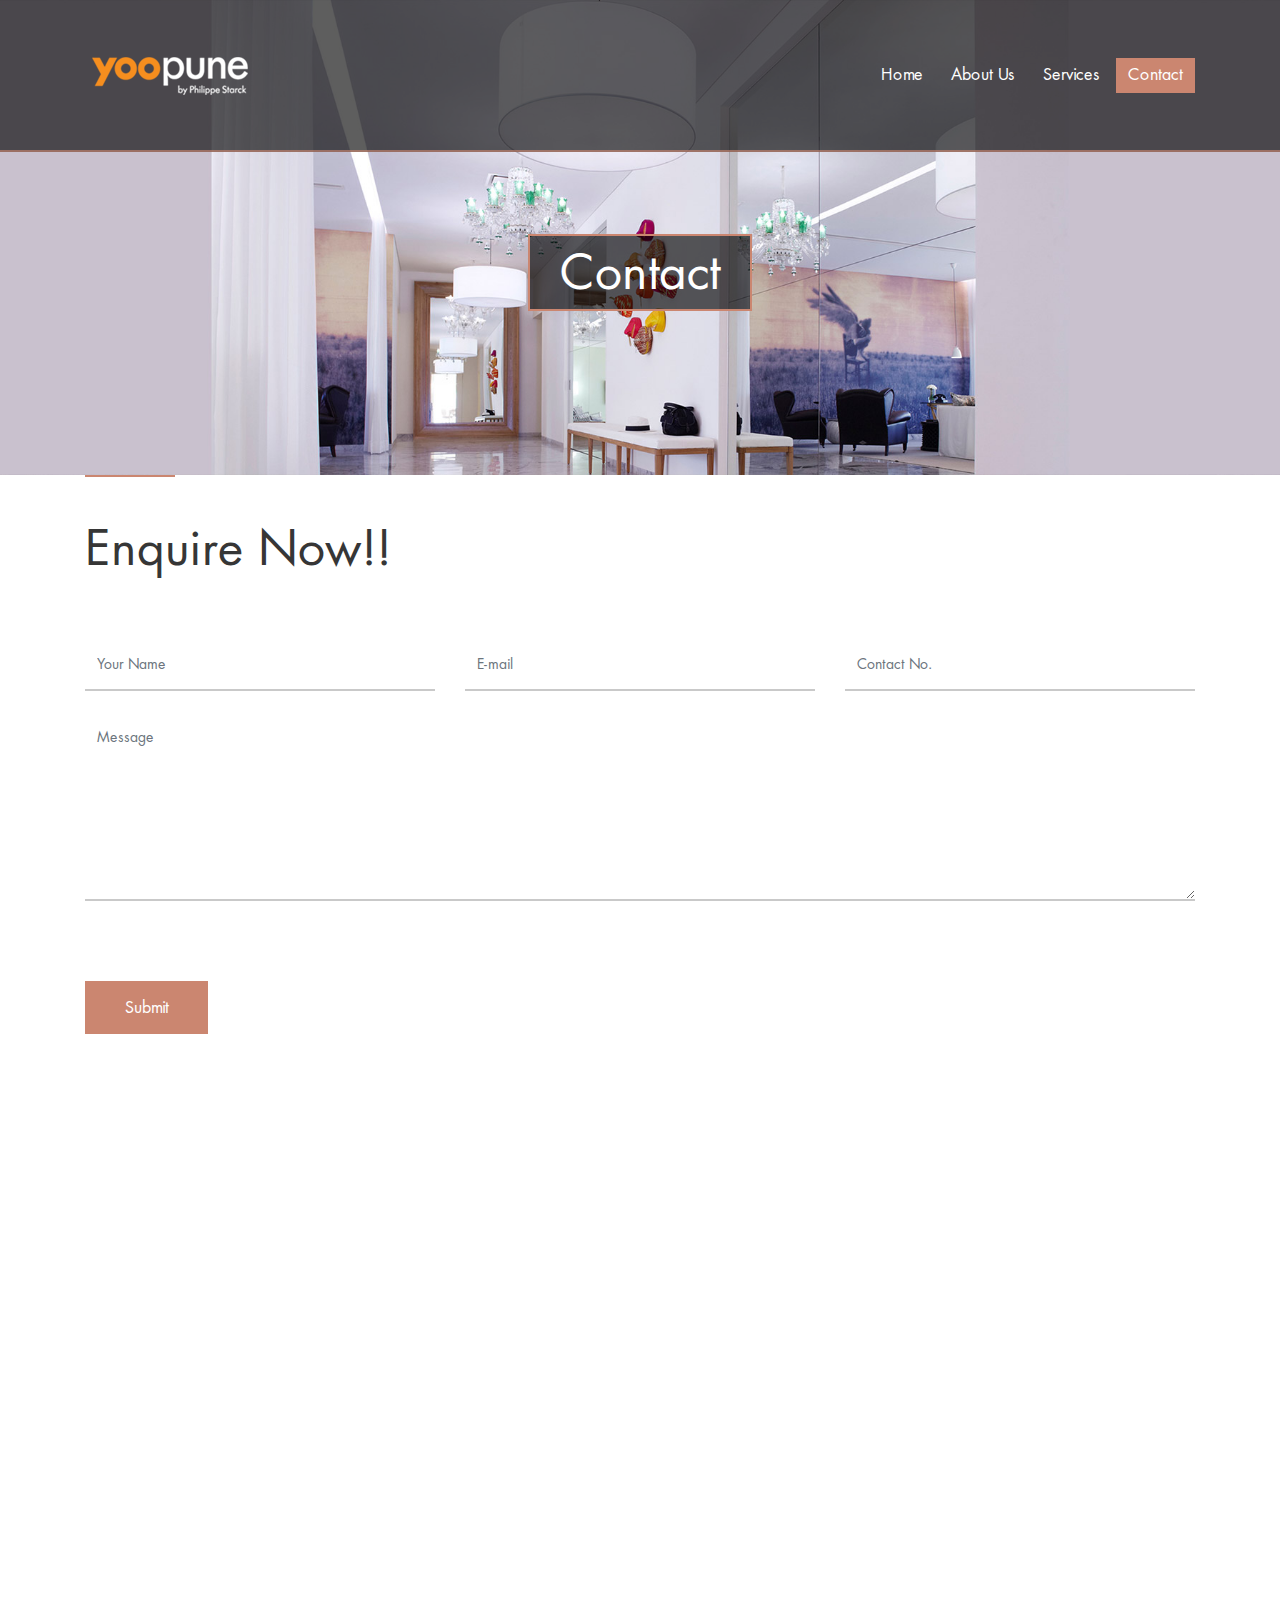
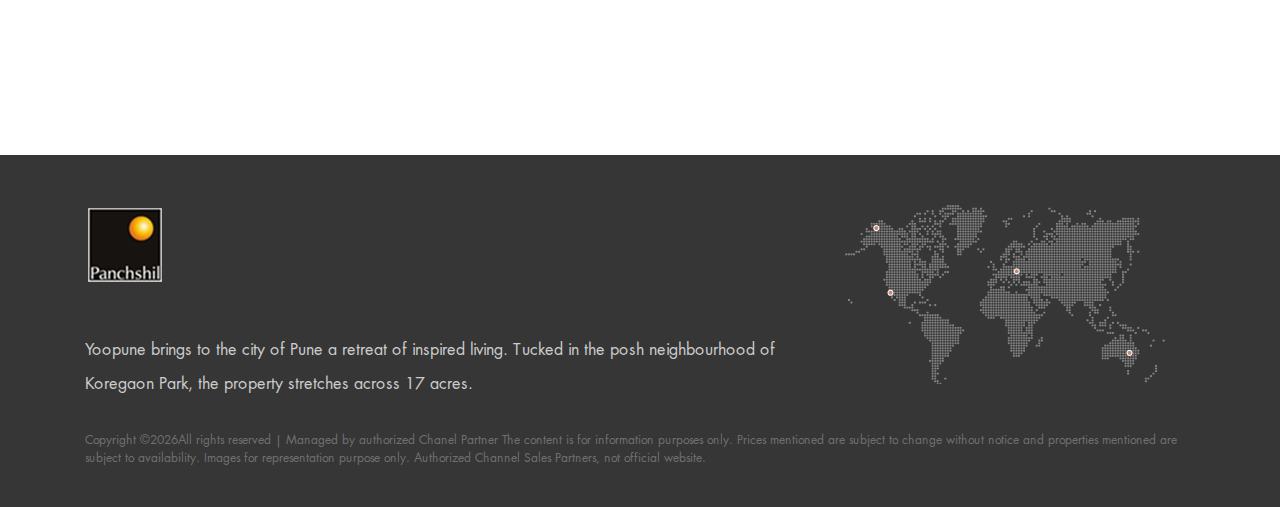
<file: contact.html>
<!DOCTYPE html>
<html lang="en">

<head>
    <meta charset="UTF-8">
    <meta name="description" content="">
    <meta http-equiv="X-UA-Compatible" content="IE=edge">
    <meta name="viewport" content="width=device-width, initial-scale=1, shrink-to-fit=no">
    <!-- The above 4 meta tags *must* come first in the head; any other head content must come *after* these tags -->

    <!-- Title -->
    <title>Panchshil YooPune - Contact</title>

    <!-- Favicon -->
    <link rel="icon" href="img/core-img/favicon.ico">

    <!-- Core Stylesheet -->
    <link rel="stylesheet" href="style.css">

</head>

<body>
    <!-- Preloader -->
    <div class="preloader d-flex align-items-center justify-content-center">
        <div class="cssload-container">
            <div class="cssload-loading"><i></i><i></i><i></i><i></i></div>
        </div>
    </div>

    <!-- ##### Header Area Start ##### -->
    <header class="header-area">
        <!-- Navbar Area -->
        <div class="palatin-main-menu">
            <div class="classy-nav-container breakpoint-off">
                <div class="container">
                    <!-- Menu -->
                    <nav class="classy-navbar justify-content-between" id="palatinNav">

                        <!-- Nav brand -->
                        <a href="index.html" class="nav-brand"><img src="img/core-img/logo1.png" alt=""></a>

                        <!-- Navbar Toggler -->
                        <div class="classy-navbar-toggler">
                            <span class="navbarToggler"><span></span><span></span><span></span></span>
                        </div>

                        <!-- Menu -->
                        <div class="classy-menu">

                            <!-- close btn -->
                            <div class="classycloseIcon">
                                <div class="cross-wrap"><span class="top"></span><span class="bottom"></span></div>
                            </div>

                            <!-- Nav Start -->
                            <div class="classynav">
                                <ul>
                                    <li><a href="index.html">Home</a></li>
                                    <li><a href="about-us.html">About Us</a></li>
                                    <li><a href="services.html">Services</a></li>
                                    <li class="active"><a href="contact.html">Contact</a></li>
                                </ul>

                                <!-- Button -->
                                
                            </div>
                            <!-- Nav End -->
                        </div>
                    </nav>
                </div>
            </div>
        </div>
    </header>
    <!-- ##### Header Area End ##### -->

    <!-- ##### Breadcumb Area Start ##### -->
    <section class="breadcumb-area bg-img d-flex align-items-center justify-content-center" style="background-image: url(img/bg-img/a2.jpg);">
        <div class="bradcumbContent">
            <h2>Contact</h2>
        </div>
    </section>
    <!-- ##### Breadcumb Area End ##### -->
                
    <!-- ##### Contact Form Area Start ##### -->
    <section class="contact-form-area mb-100">
        <div class="container">
            <div class="row">
                <div class="col-12">
                    <div class="section-heading">
                        <div class="line-"></div>
                        <h2>Enquire Now!!</h2>
                    </div>
                </div>
            </div>

            <div class="row">
                <div class="col-12">
                    <!-- Contact Form -->
                    <form action="#" method="post">
                        <div class="row">
                            <div class="col-lg-4">
                                <input type="text" class="form-control" name="text" placeholder="Your Name">
                            </div>
                            <div class="col-lg-4">
                                <input type="email" class="form-control" name="email" placeholder="E-mail">
                            </div>
                            <div class="col-lg-4">
                                <input type="text" class="form-control" name="contact No." placeholder="Contact No.">
                            </div>
                            <div class="col-12">
                                <textarea name="message" class="form-control" id="message" cols="30" rows="10" placeholder="Message"></textarea>
                            </div>
                            <div class="col-12">
                                <button type="submit" class="btn palatin-btn mt-50">Submit</button>
                            </div>
                        </div>
                    </form>
                </div>
            </div>
        </div>
    </section>
    <!-- ##### Contact Form Area End ##### -->

    <!-- ##### Google Maps ##### -->
    <div class="map-area mb-100">
        <div class="container">
            <div class="row">
                <div class="col-12">
                    <iframe src="https://www.google.com/maps/embed?pb=!1m14!1m12!1m3!1d3783.1815504541523!2d73.92516411417422!3d18.52069618740891!2m3!1f0!2f0!3f0!3m2!1i1024!2i768!4f13.1!5e0!3m2!1sen!2sin!4v1541479417953" allowfullscreen></iframe>
        </div>
            </div>
        </div>
    </div>

    <!-- ##### Footer Area Start ##### -->
    <footer class="footer-area">
        <div class="container">
            <div class="row">

                <!-- Footer Widget Area -->
                <div class="col-12 col-lg-8">
                    <div class="footer-widget-area mt-50">
                        <a href="#" class="d-block mb-5"><img src="img/core-img/logo.png" alt=""></a>
                        <p>Yoopune brings to the city of Pune a retreat of inspired living. Tucked in the posh neighbourhood of Koregaon Park, the property stretches across 17 acres.</p>
                    </div>
                </div>

                <!-- Footer Widget Area -->
                <div class="col-12 col-md-6 col-lg-4">
                    <div class="footer-widget-area mt-50">
                        <img src="img/bg-img/footer-map.png" alt="">
                    </div>
                </div>

                <!-- Copywrite Text -->
                <div class="col-12">
                    <div class="copywrite-text mt-30">
                        <p><a href="#"><!-- Link back to Colorlib can't be removed. Template is licensed under CC BY 3.0. -->
Copyright &copy;<script>document.write(new Date().getFullYear());</script>All rights reserved | Managed by authorized Chanel Partner
<span>The content is for information purposes only. Prices mentioned are subject to change without notice and properties mentioned are subject to availability. Images for representation purpose only. Authorized Channel Sales Partners, not official website.</span> </p>
                    </div>
                </div>
            </div>
        </div>
    </footer>
    <!-- ##### Footer Area End ##### -->

    <!-- ##### All Javascript Script ##### -->
    <!-- jQuery-2.2.4 js -->
    <script src="js/jquery/jquery-2.2.4.min.js"></script>
    <!-- Popper js -->
    <script src="js/bootstrap/popper.min.js"></script>
    <!-- Bootstrap js -->
    <script src="js/bootstrap/bootstrap.min.js"></script>
    <!-- All Plugins js -->
    <script src="js/plugins/plugins.js"></script>
    <!-- Active js -->
    <script src="js/active.js"></script>
</body>

</html>
</file>
<file: style.css>
/* [Master Stylesheet - v1.0] */
/* =========== Index of CSS ===========
:: 1.0 Import Fonts
:: 2.0 Import All CSS
:: 3.0 Base CSS
    :: 3.1.0 Spacing
    :: 3.2.0 Height
    :: 3.3.0 Section Padding
    :: 3.4.0 Section Heading
    :: 3.5.0 Preloader CSS
    :: 3.6.0 Miscellaneous
    :: 3.7.0 ScrollUp
    :: 3.8.0 Palatin Button
:: 4.0 Header Area CSS
:: 5.0 Hero Area CSS
:: 6.0 Book Now Area CSS
:: 7.0 About Us Area CSS
:: 8.0 Pool Area CSS
:: 9.0 Rooms Area CSS
:: 10.0 Services Area CSS
:: 11.0 Our Hotel Area CSS
:: 12.0 Testimonial Area CSS
:: 13.0 Footer Area CSS
:: 14.0 Breadcumb Area CSS
:: 15.0 Blog Area CSS
:: 16.0 Contact Area CSS
:: 17.0 Skills Area CSS
:: 18.0 Elements Area CSS
    :: 18.1.0 Single Cool Facts CSS
    :: 18.2.0 Accordians Area CSS
    :: 18.3.0 Tabs Area CSS
*/
/* :: 1.0 Import Fonts */
@import url(css/bootstrap.min.css);
@import url(css/classy-nav.css);
@import url(css/owl.carousel.min.css);
@import url(css/animate.css);
@import url(css/magnific-popup.css);
@import url(css/font-awesome.min.css);
@import url(css/nice-select.css);
@import url(css/travel-icon.css);
@font-face {
  font-family: 'FuturaLT-Book';
  src: url("fonts/FuturaLT-Book.eot?#iefix") format("embedded-opentype"), url("fonts/FuturaLT-Book.woff") format("woff"), url("fonts/FuturaLT-Book.ttf") format("truetype"), url("fonts/FuturaLT-Book.svg#FuturaLT-Book") format("svg");
  font-weight: normal;
  font-style: normal; }
/* :: 2.0 Import All CSS */
/* :: 3.0 Base CSS */
* {
  margin: 0;
  padding: 0; }

body {
  font-family: "FuturaLT-Book";
  font-size: 14px; }

h1,
h2,
h3,
h4,
h5,
h6 {
  color: #363636;
  line-height: 1.3;
  font-weight: 400; }

p {
  color: #7d7d7d;
  font-size: 14px;
  line-height: 2.1;
  font-weight: 400; }

a,
a:hover,
a:focus {
  -webkit-transition-duration: 500ms;
  transition-duration: 500ms;
  text-decoration: none;
  outline: 0 solid transparent;
  color: #141414;
  font-weight: 400;
  font-size: 14px; }

ul,
ol {
  margin: 0; }
  ul li,
  ol li {
    list-style: none; }

img {
  height: auto;
  max-width: 100%; }

/* :: 3.1.0 Spacing */
.mt-15 {
  margin-top: 15px !important; }

.mt-30 {
  margin-top: 30px !important; }

.mt-50 {
  margin-top: 50px !important; }

.mt-70 {
  margin-top: 70px !important; }

.mt-100 {
  margin-top: 100px !important; }

.mb-15 {
  margin-bottom: 15px !important; }

.mb-30 {
  margin-bottom: 30px !important; }

.mb-50 {
  margin-bottom: 50px !important; }

.mb-70 {
  margin-bottom: 70px !important; }

.mb-100 {
  margin-bottom: 100px !important; }

.ml-15 {
  margin-left: 15px !important; }

.ml-30 {
  margin-left: 30px !important; }

.ml-50 {
  margin-left: 50px !important; }

.mr-15 {
  margin-right: 15px !important; }

.mr-30 {
  margin-right: 30px !important; }

.mr-50 {
  margin-right: 50px !important; }

/* :: 3.2.0 Height */
.height-400 {
  height: 400px !important; }

.height-500 {
  height: 500px !important; }

.height-600 {
  height: 600px !important; }

.height-700 {
  height: 700px !important; }

.height-800 {
  height: 800px !important; }

/* :: 3.3.0 Section Padding */
.section-padding-100 {
  padding-top: 100px;
  padding-bottom: 100px; }

.section-padding-100-0 {
  padding-top: 100px;
  padding-bottom: 0; }

.section-padding-0-100 {
  padding-top: 0;
  padding-bottom: 100px; }

.section-padding-100-70 {
  padding-top: 100px;
  padding-bottom: 70px; }

/* :: 3.4.0 Section Heading */
.section-heading {
  position: relative;
  z-index: 1;
  margin-bottom: 60px; }
  .section-heading .line- {
    width: 90px;
    height: 2px;
    background-color: #cb8670;
    display: block;
    margin-bottom: 40px; }
  .section-heading h2 {
    font-size: 48px;
    color: #363636; }
    @media only screen and (min-width: 992px) and (max-width: 1199px) {
      .section-heading h2 {
        font-size: 40px; } }
    @media only screen and (min-width: 768px) and (max-width: 991px) {
      .section-heading h2 {
        font-size: 36px; } }
    @media only screen and (max-width: 767px) {
      .section-heading h2 {
        font-size: 24px; } }
  .section-heading p {
    margin-bottom: 0; }
  .section-heading.text-center .line- {
    margin: 0 auto 40px; }
  .section-heading.white h2,
  .section-heading.white p {
    color: #ffffff; }

/* :: 3.5.0 Preloader CSS */
.preloader {
  background-color: #ffffff;
  width: 100%;
  height: 100%;
  position: fixed;
  top: 0;
  left: 0;
  right: 0;
  z-index: 9999; }
  .preloader .cssload-container {
    display: block;
    width: 97px; }
  .preloader .cssload-loading i {
    width: 19px;
    height: 19px;
    display: inline-block;
    border-radius: 50%;
    background: #cb8670; }
  .preloader .cssload-loading i:first-child {
    opacity: 0;
    animation: cssload-loading-ani2 0.58s linear infinite;
    -o-animation: cssload-loading-ani2 0.58s linear infinite;
    -ms-animation: cssload-loading-ani2 0.58s linear infinite;
    -webkit-animation: cssload-loading-ani2 0.58s linear infinite;
    -moz-animation: cssload-loading-ani2 0.58s linear infinite;
    transform: translate(-19px);
    -o-transform: translate(-19px);
    -ms-transform: translate(-19px);
    -webkit-transform: translate(-19px);
    -moz-transform: translate(-19px); }
  .preloader .cssload-loading i:nth-child(2),
  .preloader .cssload-loading i:nth-child(3) {
    animation: cssload-loading-ani3 0.58s linear infinite;
    -o-animation: cssload-loading-ani3 0.58s linear infinite;
    -ms-animation: cssload-loading-ani3 0.58s linear infinite;
    -webkit-animation: cssload-loading-ani3 0.58s linear infinite;
    -moz-animation: cssload-loading-ani3 0.58s linear infinite; }
  .preloader .cssload-loading i:last-child {
    animation: cssload-loading-ani1 0.58s linear infinite;
    -o-animation: cssload-loading-ani1 0.58s linear infinite;
    -ms-animation: cssload-loading-ani1 0.58s linear infinite;
    -webkit-animation: cssload-loading-ani1 0.58s linear infinite;
    -moz-animation: cssload-loading-ani1 0.58s linear infinite; }
@keyframes cssload-loading-ani1 {
  100% {
    transform: translate(39px);
    opacity: 0; } }
@-o-keyframes cssload-loading-ani1 {
  100% {
    -o-transform: translate(39px);
    opacity: 0; } }
@-ms-keyframes cssload-loading-ani1 {
  100% {
    -ms-transform: translate(39px);
    opacity: 0; } }
@-webkit-keyframes cssload-loading-ani1 {
  100% {
    -webkit-transform: translate(39px);
    opacity: 0; } }
@-moz-keyframes cssload-loading-ani1 {
  100% {
    -moz-transform: translate(39px);
    opacity: 0; } }
@keyframes cssload-loading-ani2 {
  100% {
    transform: translate(19px);
    opacity: 1; } }
@-o-keyframes cssload-loading-ani2 {
  100% {
    -o-transform: translate(19px);
    opacity: 1; } }
@-ms-keyframes cssload-loading-ani2 {
  100% {
    -ms-transform: translate(19px);
    opacity: 1; } }
@-webkit-keyframes cssload-loading-ani2 {
  100% {
    -webkit-transform: translate(19px);
    opacity: 1; } }
@-moz-keyframes cssload-loading-ani2 {
  100% {
    -moz-transform: translate(19px);
    opacity: 1; } }
@keyframes cssload-loading-ani3 {
  100% {
    transform: translate(19px); } }
@-o-keyframes cssload-loading-ani3 {
  100% {
    -o-transform: translate(19px); } }
@-ms-keyframes cssload-loading-ani3 {
  100% {
    -ms-transform: translate(19px); } }
@-webkit-keyframes cssload-loading-ani3 {
  100% {
    -webkit-transform: translate(19px); } }
@-moz-keyframes cssload-loading-ani3 {
  100% {
    -moz-transform: translate(19px); } }
/* :: 3.6.0 Miscellaneous */
.bg-img {
  background-position: center center;
  background-size: cover;
  background-repeat: no-repeat; }

.bg-white {
  background-color: #ffffff !important; }

.bg-dark {
  background-color: #000000 !important; }

.bg-transparent {
  background-color: transparent !important; }

.font-bold {
  font-weight: 700; }

.font-light {
  font-weight: 300; }

.bg-overlay {
  position: relative;
  z-index: 2;
  background-position: center center;
  background-size: cover; }
  .bg-overlay::after {
    background-color: rgba(0, 0, 0, 0.63);
    position: absolute;
    z-index: -1;
    top: 0;
    left: 0;
    width: 100%;
    height: 100%;
    content: ""; }

.bg-fixed {
  background-attachment: fixed !important; }

/* :: 3.7.0 ScrollUp */
#scrollUp {
  background-color: #cb8670;
  border-radius: 0;
  bottom: 50px;
  box-shadow: 0 2px 6px 0 rgba(0, 0, 0, 0.3);
  color: #ffffff;
  font-size: 24px;
  height: 40px;
  line-height: 40px;
  right: 50px;
  text-align: center;
  width: 40px;
  -webkit-transition-duration: 500ms;
  transition-duration: 500ms; }
  #scrollUp:hover, #scrollUp:focus {
    background-color: #363636; }

/* :: 3.8.0 Palatin Button */
.palatin-btn {
  background-color: #cb8670;
  -webkit-transition-duration: 500ms;
  transition-duration: 500ms;
  position: relative;
  z-index: 1;
  display: inline-block;
  min-width: 123px;
  height: 53px;
  color: #ffffff;
  border: none;
  border-radius: 0;
  padding: 0 30px;
  font-size: 16px;
  line-height: 53px;
  text-transform: capitalize; }
  .palatin-btn:hover, .palatin-btn:focus {
    font-size: 16px;
    background-color: #363636;
    color: #ffffff; }
  .palatin-btn.btn-2 {
    background-color: #363636;
    color: #ffffff; }
    .palatin-btn.btn-2:hover, .palatin-btn.btn-2:focus {
      font-size: 16px;
      background-color: #cb8670;
      color: #ffffff; }
  .palatin-btn.btn-3 {
    background-color: #ffffff;
    color: #cb8670;
    border: 2px solid #cb8670;
    height: 49px;
    line-height: 48px; }
    .palatin-btn.btn-3:hover, .palatin-btn.btn-3:focus {
      font-size: 16px;
      background-color: #cb8670;
      color: #ffffff; }

/* :: 4.0 Header Area CSS */
.header-area {
  position: absolute;
  z-index: 100;
  width: 100%;
  top: 0;
  left: 0;
  z-index: 1000; }
  .header-area .palatin-main-menu {
    position: relative;
    width: 100%;
    background-color: rgba(0, 0, 0, 0.63);
    border-bottom: 2px solid rgba(203, 134, 112, 0.63); }
    .header-area .palatin-main-menu .classy-nav-container {
      background-color: transparent; }
    .header-area .palatin-main-menu .classy-navbar {
      -webkit-transition-duration: 300ms;
      transition-duration: 300ms;
      background-color: transparent;
      height: 150px;
      padding: 0; }
      @media only screen and (max-width: 767px) {
        .header-area .palatin-main-menu .classy-navbar {
          height: 70px; } }
      @media only screen and (min-width: 992px) and (max-width: 1199px) {
        .header-area .palatin-main-menu .classy-navbar .nav-brand {
          max-width: 140px; } }
      @media only screen and (max-width: 767px) {
        .header-area .palatin-main-menu .classy-navbar .nav-brand {
          max-width: 140px; } }
      .header-area .palatin-main-menu .classy-navbar .classynav ul li a {
        text-transform: capitalize;
        color: #ffffff;
        font-size: 16px;
        background-color: transparent; }
        .header-area .palatin-main-menu .classy-navbar .classynav ul li a:hover, .header-area .palatin-main-menu .classy-navbar .classynav ul li a:focus {
          color: #ffffff;
          background-color: #cb8670; }
        @media only screen and (min-width: 992px) and (max-width: 1199px) {
          .header-area .palatin-main-menu .classy-navbar .classynav ul li a {
            font-size: 14px; } }
        @media only screen and (min-width: 768px) and (max-width: 991px) {
          .header-area .palatin-main-menu .classy-navbar .classynav ul li a {
            background-color: #cb8670; } }
        @media only screen and (max-width: 767px) {
          .header-area .palatin-main-menu .classy-navbar .classynav ul li a {
            background-color: #cb8670; } }
      .header-area .palatin-main-menu .classy-navbar .classynav ul li.active a {
        color: #ffffff;
        background-color: #cb8670; }
      .header-area .palatin-main-menu .classy-navbar .classynav ul li.megamenu-item > a::after,
      .header-area .palatin-main-menu .classy-navbar .classynav ul li.has-down > a::after {
        color: #ffffff; }
      .header-area .palatin-main-menu .classy-navbar .classynav ul li ul li a {
        color: #363636; }
        @media only screen and (min-width: 992px) and (max-width: 1199px) {
          .header-area .palatin-main-menu .classy-navbar .classynav ul li ul li a {
            padding: 0 20px; } }
        @media only screen and (min-width: 768px) and (max-width: 991px) {
          .header-area .palatin-main-menu .classy-navbar .classynav ul li ul li a {
            color: #ffffff; } }
        @media only screen and (max-width: 767px) {
          .header-area .palatin-main-menu .classy-navbar .classynav ul li ul li a {
            color: #ffffff; } }
      .header-area .palatin-main-menu .classy-navbar .menu-btn {
        margin-left: 100px; }
        @media only screen and (min-width: 992px) and (max-width: 1199px) {
          .header-area .palatin-main-menu .classy-navbar .menu-btn {
            margin-left: 30px; } }
        @media only screen and (min-width: 768px) and (max-width: 991px) {
          .header-area .palatin-main-menu .classy-navbar .menu-btn {
            margin-left: 30px;
            border: 2px solid #ffffff;
            margin-top: 30px;
            display: inline-block; } }
        @media only screen and (max-width: 767px) {
          .header-area .palatin-main-menu .classy-navbar .menu-btn {
            margin-left: 30px;
            border: 2px solid #ffffff;
            margin-top: 30px;
            display: inline-block; } }
        .header-area .palatin-main-menu .classy-navbar .menu-btn a {
          color: #ffffff;
          font-size: 16px; }
  .header-area .is-sticky .palatin-main-menu {
    position: fixed;
    width: 100%;
    top: 0;
    left: 0;
    z-index: 9999;
    background-color: #000;
    box-shadow: 0 5px 50px 15px rgba(0, 0, 0, 0.2); }
    .header-area .is-sticky .palatin-main-menu .classy-navbar {
      height: 90px; }
      @media only screen and (max-width: 767px) {
        .header-area .is-sticky .palatin-main-menu .classy-navbar {
          height: 70px; } }

@media only screen and (min-width: 768px) and (max-width: 991px) {
  .breakpoint-on .classy-navbar .classy-menu {
    background-color: #cb8670; } }
@media only screen and (max-width: 767px) {
  .breakpoint-on .classy-navbar .classy-menu {
    background-color: #cb8670; } }

@media only screen and (min-width: 768px) and (max-width: 991px) {
  .classynav ul li .megamenu .single-mega.cn-col-4 {
    padding: 0; } }
@media only screen and (max-width: 767px) {
  .classynav ul li .megamenu .single-mega.cn-col-4 {
    padding: 0; } }

.classycloseIcon .cross-wrap span {
  background: #ffffff; }

/* :: 5.0 Hero Area CSS */
.hero-slides {
  position: relative;
  z-index: 1; }
  .hero-slides .owl-dots {
    display: -webkit-box;
    display: -ms-flexbox;
    display: flex;
    position: absolute;
    bottom: 30px;
    left: 4%; }
    @media only screen and (min-width: 992px) and (max-width: 1199px) {
      .hero-slides .owl-dots {
        left: 1%; } }
    @media only screen and (min-width: 768px) and (max-width: 991px) {
      .hero-slides .owl-dots {
        left: 5px;
        -webkit-box-orient: horizontal;
        -webkit-box-direction: reverse;
        -ms-flex-direction: column;
        flex-direction: column; } }
    @media only screen and (max-width: 767px) {
      .hero-slides .owl-dots {
        bottom: 100px; } }
    .hero-slides .owl-dots .owl-dot {
      -webkit-transition-duration: 300ms;
      transition-duration: 300ms;
      border: 2px solid transparent;
      background-color: transparent;
      display: block;
      padding: 3px 5px;
      color: #ffffff;
      font-size: 14px; }
      .hero-slides .owl-dots .owl-dot.active, .hero-slides .owl-dots .owl-dot:hover, .hero-slides .owl-dots .owl-dot:focus {
        color: #ffffff;
        background-color: #1b3f4c;
        border: 2px solid #cb8670;
        box-shadow: none; }

.single-hero-slide {
  width: 100%;
  height: 950px;
  position: relative;
  z-index: 1;
  overflow: hidden; }
  @media only screen and (min-width: 992px) and (max-width: 1199px) {
    .single-hero-slide {
      height: 800px; } }
  @media only screen and (min-width: 768px) and (max-width: 991px) {
    .single-hero-slide {
      height: 750px; } }
  @media only screen and (max-width: 767px) {
    .single-hero-slide {
      height: 750px; } }
  .single-hero-slide .slide-img {
    position: absolute;
    width: 100%;
    height: 100%;
    z-index: -10;
    left: 0;
    right: 0;
    top: 0;
    bottom: 0; }
  .single-hero-slide .hero-slides-content {
    display: inline-block;
    padding: 60px 50px;
    background-color: rgba(0, 0, 0, 0.63);
    border: 2px solid #cb8670;
    text-align: center; }
    @media only screen and (min-width: 992px) and (max-width: 1199px) {
      .single-hero-slide .hero-slides-content {
        padding: 40px 20px; } }
    @media only screen and (min-width: 768px) and (max-width: 991px) {
      .single-hero-slide .hero-slides-content {
        padding: 30px 20px; } }
    @media only screen and (max-width: 767px) {
      .single-hero-slide .hero-slides-content {
        padding: 20px; } }
    .single-hero-slide .hero-slides-content .line {
      width: 90px;
      height: 2px;
      background-color: #cb8670;
      margin: 0 auto 30px; }
    .single-hero-slide .hero-slides-content h2 {
      position: relative;
      z-index: 1;
      font-size: 72px;
      color: #ffffff;
      margin-bottom: 0;
      display: inline-block; }
      @media only screen and (min-width: 992px) and (max-width: 1199px) {
        .single-hero-slide .hero-slides-content h2 {
          font-size: 48px; } }
      @media only screen and (min-width: 768px) and (max-width: 991px) {
        .single-hero-slide .hero-slides-content h2 {
          font-size: 36px; } }
      @media only screen and (max-width: 767px) {
        .single-hero-slide .hero-slides-content h2 {
          font-size: 30px; } }
    .single-hero-slide .hero-slides-content p {
      font-size: 14px;
      color: #ffffff; }

.hero-slides .owl-item.active .single-hero-slide .slide-img {
  -webkit-animation: slide 20s linear infinite;
  animation: slide 20s linear infinite; }

@-webkit-keyframes slide {
  0% {
    -webkit-transform: scale(1);
    transform: scale(1); }
  50% {
    -webkit-transform: scale(1.2);
    transform: scale(1.2); }
  100% {
    -webkit-transform: scale(1);
    transform: scale(1); } }
@keyframes slide {
  0% {
    -webkit-transform: scale(1);
    transform: scale(1); }
  50% {
    -webkit-transform: scale(1.2);
    transform: scale(1.2); }
  100% {
    -webkit-transform: scale(1);
    transform: scale(1); } }
/* :: 6.0 Book Now Area CSS */
.book-now-area {
  position: relative;
  z-index: 100;
  margin-bottom: 15px; }

.book-now-form {
  position: relative;
  z-index: 1;
  top: -87px; }
  .book-now-form form {
    display: -webkit-box;
    display: -ms-flexbox;
    display: flex;
    -webkit-box-align: center;
    -ms-flex-align: center;
    -ms-grid-row-align: center;
    align-items: center;
    -ms-flex-wrap: wrap;
    flex-wrap: wrap;
    width: 100%; }
    .book-now-form form .form-group,
    .book-now-form form button {
      display: -webkit-box;
      display: -ms-flexbox;
      display: flex;
      -webkit-box-align: center;
      -ms-flex-align: center;
      -ms-grid-row-align: center;
      align-items: center;
      -webkit-box-pack: center;
      -ms-flex-pack: center;
      justify-content: center;
      -webkit-box-orient: horizontal;
      -webkit-box-direction: reverse;
      -ms-flex-direction: column;
      flex-direction: column;
      -webkit-box-flex: 0;
      -ms-flex: 0 0 20%;
      flex: 0 0 20%;
      max-width: 20%;
      width: 20%;
      height: 174px;
      background-color: #363636;
      border-left: 2px solid #cb8670;
      border-top: 2px solid #cb8670;
      border-bottom: 2px solid #cb8670;
      margin-bottom: 0;
      padding: 0 30px; }
      @media only screen and (min-width: 768px) and (max-width: 991px) {
        .book-now-form form .form-group,
        .book-now-form form button {
          padding: 0 20px; } }
      @media only screen and (max-width: 767px) {
        .book-now-form form .form-group,
        .book-now-form form button {
          -webkit-box-flex: 0;
          -ms-flex: 0 0 100%;
          flex: 0 0 100%;
          max-width: 100%;
          width: 100%;
          height: 100px;
          border-bottom: 0 solid transparent;
          border-right: 2px solid #cb8670; } }
    .book-now-form form .form-group label {
      color: #cb8670;
      display: block;
      font-size: 14px;
      width: 100%; }
    .book-now-form form button {
      border-right: 2px solid #cb8670;
      font-size: 16px;
      background-color: #cb8670;
      text-transform: uppercase;
      color: #ffffff;
      cursor: pointer;
      -webkit-transition-duration: 300ms;
      transition-duration: 300ms;
      padding: 0; }
      .book-now-form form button:hover, .book-now-form form button:focus {
        outline: none;
        background-color: #363636; }
    .book-now-form form .form-control:focus {
      box-shadow: none; }
  .book-now-form .nice-select {
    background-color: transparent;
    border-radius: 0;
    border: none;
    font-size: 14px;
    height: auto;
    line-height: 1;
    padding-left: 0;
    padding-right: 30px;
    padding-top: 0;
    padding-bottom: 0;
    width: 100%;
    color: #ffffff; }
    .book-now-form .nice-select::after {
      border-bottom: 1px solid #ffffff;
      border-right: 1px solid #ffffff;
      height: 10px;
      margin-top: -4px;
      width: 10px; }
    .book-now-form .nice-select .list {
      background-color: #ffffff;
      border-radius: 0;
      margin-top: 2px;
      box-shadow: 0 2px 15px 0 rgba(0, 0, 0, 0.15);
      width: 100%; }
    .book-now-form .nice-select .current {
      font-size: 24px;
      line-height: 1; }
      @media only screen and (min-width: 992px) and (max-width: 1199px) {
        .book-now-form .nice-select .current {
          font-size: 18px; } }
      @media only screen and (min-width: 768px) and (max-width: 991px) {
        .book-now-form .nice-select .current {
          font-size: 14px; } }
      @media only screen and (max-width: 767px) {
        .book-now-form .nice-select .current {
          font-size: 18px; } }
    .book-now-form .nice-select .option {
      font-size: 20px;
      color: #363636;
      width: 100%; }
      @media only screen and (min-width: 992px) and (max-width: 1199px) {
        .book-now-form .nice-select .option {
          font-size: 16px; } }
      @media only screen and (min-width: 768px) and (max-width: 991px) {
        .book-now-form .nice-select .option {
          font-size: 13px; } }
      @media only screen and (max-width: 767px) {
        .book-now-form .nice-select .option {
          font-size: 16px; } }

/* :: 7.0 About Us Area CSS */
.about-thumbnail {
  position: relative;
  z-index: 1; }
  .about-thumbnail.homepage .first-img {
    position: relative;
    width: 50%;
    margin-left: auto;
    box-shadow: 0 8px 30px 0 rgba(0, 0, 0, 0.15); }
  .about-thumbnail.homepage .second-img {
    position: relative;
    z-index: 1;
    width: 55%;
    margin-top: -50%;
    box-shadow: 0 8px 30px 0 rgba(0, 0, 0, 0.15); }
  .about-thumbnail.homepage .third-img {
    position: relative;
    z-index: 1;
    margin: 0 auto;
    width: 45%;
    margin-top: -30%;
    box-shadow: 0 8px 30px 0 rgba(0, 0, 0, 0.15); }

.about-key-text {
  position: relative;
  z-index: 1;
  margin-top: 35px; }
  .about-key-text h6 {
    display: -webkit-box;
    display: -ms-flexbox;
    display: flex;
    -webkit-box-align: center;
    -ms-flex-align: center;
    -ms-grid-row-align: center;
    align-items: center;
    -webkit-box-pack: center;
    -ms-flex-pack: center;
    justify-content: center;
    margin-bottom: 20px;
    font-size: 16px; }
    .about-key-text h6 span {
      -webkit-box-flex: 0;
      -ms-flex: 0 0 30px;
      flex: 0 0 30px;
      max-width: 30px;
      width: 30px;
      margin-right: 15px;
      height: 30px;
      text-align: center;
      font-size: 12px;
      background-color: #cb8670;
      border-radius: 50%;
      line-height: 30px;
      color: #ffffff; }

/* :: 8.0 Pool Area CSS */
.pool-content {
  position: relative;
  z-index: 1;
  width: 100%;
  padding: 70px 50px;
  border: 2px solid #cb8670;
  background-color: rgba(0, 0, 0, 0.63); }
  @media only screen and (max-width: 767px) {
    .pool-content {
      padding: 50px 20px; } }
  .pool-content .pool-feature {
    position: relative;
    z-index: 1;
    text-align: center; }
    @media only screen and (max-width: 767px) {
      .pool-content .pool-feature {
        margin-top: 30px; } }
    .pool-content .pool-feature i {
      font-size: 70px;
      color: #cb8670;
      margin-bottom: 15px;
      display: block; }
    .pool-content .pool-feature p {
      color: #ffffff;
      font-size: 14px;
      margin-bottom: 0; }

/* :: 9.0 Rooms Area CSS */
.single-rooms-area {
  position: relative;
  z-index: 10;
  width: 100%;
  height: 515px;
  margin-bottom: 100px;
  -webkit-transition-duration: 500ms;
  transition-duration: 500ms; }
  .single-rooms-area .bg-thumbnail {
    position: absolute;
    width: 100%;
    height: 100%;
    top: 0;
    left: 0;
    right: 0;
    bottom: 0;
    z-index: 10; }
  .single-rooms-area .price-from {
    position: absolute;
    z-index: 20;
    top: -19px;
    left: 50%;
    -webkit-transform: translateX(-50%);
    transform: translateX(-50%);
    padding: 10px 15px;
    background-color: #181818;
    border: 2px solid #cb8670;
    display: inline-block;
    margin-bottom: 0;
    line-height: 1;
    color: #ffffff;
    font-size: 14px; }
  .single-rooms-area .rooms-text {
    position: absolute;
    z-index: 30;
    background-color: rgba(0, 0, 0, 0.63);
    padding: 30px 30px 40px;
    left: 20px;
    right: 20px;
    bottom: 20px;
    width: calc(100% - 40px);
    border: 2px solid #cb8670;
    text-align: center;
    -webkit-transition-duration: 500ms;
    transition-duration: 500ms; }
    .single-rooms-area .rooms-text .line {
      width: 90px;
      height: 2px;
      background-color: #cb8670;
      display: block;
      margin: 0 auto 20px; }
    .single-rooms-area .rooms-text h4 {
      color: #ffffff; }
      @media only screen and (max-width: 767px) {
        .single-rooms-area .rooms-text h4 {
          font-size: 20px; } }
    .single-rooms-area .rooms-text p {
      color: #ffffff;
      margin-bottom: 0; }
  .single-rooms-area .book-room-btn {
    position: absolute;
    bottom: -15px;
    left: 50%;
    -webkit-transform: translateX(-50%);
    transform: translateX(-50%);
    z-index: 50; }
  .single-rooms-area:hover .rooms-text, .single-rooms-area:focus .rooms-text {
    background-color: #000; }

.pagination-area {
  position: relative;
  z-index: 1;
  text-align: center; }
  .pagination-area .pagination {
    -webkit-box-pack: center;
    -ms-flex-pack: center;
    justify-content: center; }
    .pagination-area .pagination .page-item .page-link {
      border: 2px solid transparent;
      background-color: transparent;
      display: block;
      padding: 5px;
      margin-right: 10px;
      color: #181818;
      font-size: 14px; }
      .pagination-area .pagination .page-item .page-link:hover, .pagination-area .pagination .page-item .page-link:focus {
        color: #ffffff;
        background-color: #616161;
        border: 2px solid #cb8670;
        box-shadow: none; }
    .pagination-area .pagination .page-item:first-child .page-link {
      margin-left: 0;
      border-top-left-radius: 0;
      border-bottom-left-radius: 0; }
    .pagination-area .pagination .page-item:last-child .page-link {
      border-top-right-radius: 0;
      border-bottom-right-radius: 0; }
    .pagination-area .pagination .page-item.active .page-link {
      color: #ffffff;
      background-color: #616161;
      border: 2px solid #cb8670; }

/* :: 10.0 Services Area CSS */
.services-intro {
  position: relative;
  z-index: 1; }
  .services-intro .single-cool-fact {
    width: 100]%; }

.core-features-area {
  position: relative;
  z-index: 10; }
  .core-features-area .single-core-feature {
    position: relative;
    z-index: 1;
    width: 100%;
    height: 514px; }
    .core-features-area .single-core-feature .bg-thumbnail {
      position: absolute;
      width: 100%;
      height: 100%;
      top: 0;
      left: 0;
      z-index: 5; }
    .core-features-area .single-core-feature .feature-content {
      width: 70%;
      text-align: center;
      position: absolute;
      top: 50%;
      left: 50%;
      z-index: 50;
      background-color: rgba(255, 255, 255, 0.85);
      border: 2px solid #cb8670;
      padding: 30px;
      -webkit-transform: translate(-50%, -50%);
      transform: translate(-50%, -50%); }
      @media only screen and (max-width: 767px) {
        .core-features-area .single-core-feature .feature-content {
          width: 85%; } }
      .core-features-area .single-core-feature .feature-content i {
        font-size: 60px;
        color: #cb8670;
        margin-bottom: 30px;
        display: block; }
      .core-features-area .single-core-feature .feature-content h3 {
        font-size: 30px; }
        @media only screen and (min-width: 992px) and (max-width: 1199px) {
          .core-features-area .single-core-feature .feature-content h3 {
            font-size: 24px; } }
        @media only screen and (min-width: 768px) and (max-width: 991px) {
          .core-features-area .single-core-feature .feature-content h3 {
            font-size: 24px; } }
        @media only screen and (max-width: 767px) {
          .core-features-area .single-core-feature .feature-content h3 {
            font-size: 24px; } }
      .core-features-area .single-core-feature .feature-content p {
        margin-bottom: 0; }

.single-service-area {
  position: relative;
  z-index: 1; }
  .single-service-area i {
    display: block;
    margin-bottom: 30px;
    color: #cb8670;
    font-size: 60px; }
  .single-service-area h4 {
    font-size: 30px;
    margin-bottom: 25px;
    -webkit-transition-duration: 500ms;
    transition-duration: 500ms; }
    @media only screen and (max-width: 767px) {
      .single-service-area h4 {
        font-size: 24px; } }
  .single-service-area p {
    margin-bottom: 0; }

.our-milestones {
  position: relative;
  z-index: 1; }
  .our-milestones .single-cool-fact {
    background-color: rgba(0, 0, 0, 0.63); }

/* :: 11.0 Our Hotel Area CSS */
.single-hotel-info {
  position: relative;
  z-index: 1; }
  .single-hotel-info .hotel-info-text {
    position: relative;
    z-index: 1;
    margin-bottom: 45px; }
    .single-hotel-info .hotel-info-text h6 {
      display: -webkit-box;
      display: -ms-flexbox;
      display: flex;
      -webkit-box-align: center;
      -ms-flex-align: center;
      -ms-grid-row-align: center;
      align-items: center;
      margin-bottom: 15px;
      font-size: 16px; }
      .single-hotel-info .hotel-info-text h6 span {
        -webkit-box-flex: 0;
        -ms-flex: 0 0 30px;
        flex: 0 0 30px;
        max-width: 30px;
        width: 30px;
        margin-right: 15px;
        height: 30px;
        text-align: center;
        font-size: 12px;
        background-color: #cb8670;
        border-radius: 50%;
        line-height: 30px;
        color: #ffffff; }

/* :: 12.0 Testimonial Area CSS */
.testimonial-content {
  position: relative;
  z-index: 1;
  border: 2px solid #cb8670;
  background-color: #ffffff;
  padding: 100px;
  width: 100%; }
  @media only screen and (max-width: 767px) {
    .testimonial-content {
      padding: 30px; } }
  .testimonial-content .single-testimonial {
    position: relative;
    z-index: 1;
    text-align: center; }
    .testimonial-content .single-testimonial p {
      font-size: 16px;
      color: #7d7d7d;
      font-style: italic; }
      @media only screen and (max-width: 767px) {
        .testimonial-content .single-testimonial p {
          font-size: 14px; } }
    .testimonial-content .single-testimonial h6 {
      margin-top: 55px;
      margin-bottom: 60px; }
      .testimonial-content .single-testimonial h6 span {
        color: #cb8670; }
      @media only screen and (max-width: 767px) {
        .testimonial-content .single-testimonial h6 {
          margin-top: 25px;
          margin-bottom: 30px; } }
    .testimonial-content .single-testimonial img {
      width: auto !important;
      margin: 0 auto; }

/* :: 13.0 Footer Area CSS */
.footer-area {
  position: relative;
  z-index: 1;
  background-color: #363636;
  padding-bottom: 40px; }
  .footer-area .footer-widget-area p {
    color: #cccccc;
    font-size: 16px;
    margin-bottom: 0; }
  .footer-area .footer-widget-area .widget-title {
    padding-top: 15px;
    color: #ffffff;
    font-weight: 400; }
  .footer-area .footer-widget-area .subscribe-form {
    position: relative;
    z-index: 1; }
    .footer-area .footer-widget-area .subscribe-form input {
      width: 100%;
      height: 46px;
      background-color: transparent;
      border: 2px solid #cb8670;
      padding: 0 15px;
      color: #ffffff; }
    .footer-area .footer-widget-area .subscribe-form button {
      -webkit-transition-duration: 500ms;
      transition-duration: 500ms;
      width: 100%;
      height: 46px;
      border: none;
      font-size: 16px;
      margin-top: 15px;
      color: #ffffff;
      cursor: pointer;
      background-color: #cb8670; }
      .footer-area .footer-widget-area .subscribe-form button:hover, .footer-area .footer-widget-area .subscribe-form button:focus {
        background-color: #363636; }
  .footer-area .copywrite-text {
    position: relative;
    z-index: 1; }
    .footer-area .copywrite-text p {
      margin-bottom: 0;
      line-height: 1.5;
      font-size: 12px;
      color: rgba(204, 204, 204, 0.4); }
      .footer-area .copywrite-text p a {
        font-size: 12px;
        color: rgba(204, 204, 204, 0.4); }
        .footer-area .copywrite-text p a:hover {
          color: #ffffff; }

/* :: 14.0 Breadcumb Area CSS */
.breadcumb-area {
  position: relative;
  z-index: 10;
  width: 100%;
  height: 475px; }
  @media only screen and (max-width: 767px) {
    .breadcumb-area {
      height: 340px; } }
  .breadcumb-area .bradcumbContent {
    margin-top: 70px; }
    @media only screen and (max-width: 767px) {
      .breadcumb-area .bradcumbContent {
        margin-top: 0; } }
    .breadcumb-area .bradcumbContent h2 {
      font-size: 48px;
      color: #ffffff;
      margin-bottom: 0;
      padding: 5px 30px;
      border: 2px solid #cb8670;
      background-color: rgba(0, 0, 0, 0.63); }
      @media only screen and (min-width: 768px) and (max-width: 991px) {
        .breadcumb-area .bradcumbContent h2 {
          font-size: 36px; } }
      @media only screen and (max-width: 767px) {
        .breadcumb-area .bradcumbContent h2 {
          font-size: 30px; } }

/* :: 15.0 Blog Area CSS */
.single-blog-post {
  position: relative;
  z-index: 10; }
  .single-blog-post .blog-post-thumb {
    position: relative;
    z-index: 1; }
  .single-blog-post .post-content {
    position: relative;
    z-index: 1;
    width: 80%;
    border: 2px solid #cb8670;
    padding: 50px 40px 30px;
    left: 10%;
    text-align: center;
    margin-top: -145px;
    background-color: #ffffff; }
    @media only screen and (max-width: 767px) {
      .single-blog-post .post-content {
        width: 90%;
        left: 5%;
        margin-top: -25px;
        padding: 40px 30px 20px; } }
    .single-blog-post .post-content .post-date {
      position: absolute;
      left: 50%;
      top: -26.5px;
      -webkit-transform: translateX(-50%);
      transform: translateX(-50%); }
    .single-blog-post .post-content .post-title {
      font-size: 30px;
      display: block;
      margin-bottom: 10px; }
      .single-blog-post .post-content .post-title:hover, .single-blog-post .post-content .post-title:focus {
        color: #cb8670; }
      @media only screen and (max-width: 767px) {
        .single-blog-post .post-content .post-title {
          font-size: 20px;
          margin-bottom: 15px; } }
    .single-blog-post .post-content .post-meta {
      position: relative;
      z-index: 1;
      margin-bottom: 30px; }
      .single-blog-post .post-content .post-meta a {
        font-size: 12px;
        color: #363636;
        position: relative;
        z-index: 2; }
        .single-blog-post .post-content .post-meta a:first-child {
          margin-right: 30px; }
          .single-blog-post .post-content .post-meta a:first-child::after {
            position: absolute;
            top: -2px;
            right: -18px;
            content: '|';
            z-index: 10; }

/* :: 16.0 Contact Area CSS */
.contact-area {
  position: relative;
  z-index: 1; }
  .contact-area .home-map-area {
    -webkit-box-flex: 0;
    -ms-flex: 0 0 50%;
    flex: 0 0 50%;
    max-width: 50%;
    width: 50%;
    height: 685px; }
    @media only screen and (max-width: 767px) {
      .contact-area .home-map-area {
        -webkit-box-flex: 0;
        -ms-flex: 0 0 100%;
        flex: 0 0 100%;
        max-width: 100%;
        width: 100%;
        height: 450px; } }
    .contact-area .home-map-area iframe {
      width: 100%;
      height: 100%;
      border: none; }
  .contact-area .contact-info {
    -webkit-box-flex: 0;
    -ms-flex: 0 0 50%;
    flex: 0 0 50%;
    max-width: 50%;
    width: 50%;
    padding: 0 8%; }
    @media only screen and (max-width: 767px) {
      .contact-area .contact-info {
        -webkit-box-flex: 0;
        -ms-flex: 0 0 100%;
        flex: 0 0 100%;
        max-width: 100%;
        width: 100%;
        padding: 50px 30px; } }
    .contact-area .contact-info h4,
    .contact-area .contact-info h5 {
      margin-bottom: 15px; }
      @media only screen and (min-width: 768px) and (max-width: 991px) {
        .contact-area .contact-info h4,
        .contact-area .contact-info h5 {
          font-size: 16px; } }
      @media only screen and (max-width: 767px) {
        .contact-area .contact-info h4,
        .contact-area .contact-info h5 {
          font-size: 16px; } }
    .contact-area .contact-info .social-info a {
      display: inline-block;
      margin-right: 15px; }
      .contact-area .contact-info .social-info a:hover, .contact-area .contact-info .social-info a:focus {
        color: #cb8670; }

.single-contact-information {
  position: relative;
  z-index: 1; }
  .single-contact-information .section-text {
    position: relative;
    z-index: 1;
    margin-bottom: 40px; }
    .single-contact-information .section-text h3 {
      font-weight: 400;
      font-size: 30px;
      margin-bottom: 10px; }
    .single-contact-information .section-text p {
      margin-bottom: 0; }
  .single-contact-information .contact-content {
    position: relative;
    z-index: 1;
    margin-bottom: 20px; }
    .single-contact-information .contact-content:last-child {
      margin-bottom: 0; }
    .single-contact-information .contact-content p {
      font-size: 15px;
      color: #7d7d7d;
      margin-bottom: 0; }
    .single-contact-information .contact-content p:first-child {
      font-size: 18px;
      color: #cb8670;
      margin-bottom: 0;
      -webkit-box-flex: 0;
      -ms-flex: 0 0 90px;
      flex: 0 0 90px;
      max-width: 90px;
      width: 90px; }

.map-area {
  position: relative;
  z-index: 2; }
  .map-area iframe {
    width: 100%;
    height: 515px;
    border: none;
    margin-bottom: 0; }
    @media only screen and (max-width: 767px) {
      .map-area iframe {
        height: 300px; } }

.contact-form-area {
  position: relative;
  z-index: 1; }
  .contact-form-area form {
    position: relative;
    z-index: 1; }
    .contact-form-area form input,
    .contact-form-area form textarea {
      -webkit-transition-duration: 500ms;
      transition-duration: 500ms;
      border: none;
      border-bottom: 2px solid #c9c9c9;
      margin-bottom: 30px;
      font-size: 14px;
      font-style: normal;
      color: black;
      border-radius: 0;
      width: 100%;
      height: 52px; }
      .contact-form-area form input:focus,
      .contact-form-area form textarea:focus {
        border-color: #cb8670;
        box-shadow: none; }
    .contact-form-area form textarea {
      height: 180px; }

/* :: 17.0 Skills Area CSS */
.single-skils-area {
  position: relative;
  z-index: 1;
  text-align: center; }
  .single-skils-area .circle {
    position: relative;
    z-index: 10;
    margin-bottom: 15px; }
  .single-skils-area .skills-text {
    position: absolute;
    top: 50%;
    left: 50%;
    text-align: center;
    -webkit-transform: translate(-50%, -50%);
    transform: translate(-50%, -50%); }
    .single-skils-area .skills-text span {
      font-size: 48px;
      color: #232323; }
    .single-skils-area .skills-text p {
      margin-bottom: 0;
      line-height: 1;
      font-size: 14px;
      color: #232323; }

/* :: 18.0 Elements Area CSS */
.elements-title h2 {
  font-size: 48px;
  margin-bottom: 20px; }
  @media only screen and (max-width: 767px) {
    .elements-title h2 {
      font-size: 24px; } }

.single-icon {
  position: relative;
  z-index: 1;
  padding: 50px 30px;
  border: 2px solid #cb8670;
  text-align: center; }
  .single-icon i {
    color: #cb8670;
    font-size: 70px;
    display: block;
    margin-bottom: 30px; }
  .single-icon span {
    font-size: 16px; }

/* :: 18.1.0 Single Cool Facts CSS */
.single-cool-fact {
  position: relative;
  z-index: 1;
  width: 200px;
  padding: 35px 15px;
  border: 2px solid #cb8670;
  text-align: center;
  background-color: #363636;
  margin: 0 auto;
  -webkit-transition-duration: 500ms;
  transition-duration: 500ms; }
  .single-cool-fact .scf-text i {
    -webkit-transition-duration: 500ms;
    transition-duration: 500ms;
    display: block;
    font-size: 70px;
    margin-bottom: 10px;
    color: #cb8670; }
  .single-cool-fact .scf-text h2 {
    font-size: 48px;
    margin-bottom: 5px;
    color: #ffffff; }
    @media only screen and (min-width: 992px) and (max-width: 1199px) {
      .single-cool-fact .scf-text h2 {
        font-size: 48px; } }
    @media only screen and (min-width: 768px) and (max-width: 991px) {
      .single-cool-fact .scf-text h2 {
        font-size: 36px; } }
    @media only screen and (max-width: 767px) {
      .single-cool-fact .scf-text h2 {
        font-size: 30px; } }
  .single-cool-fact .scf-text p {
    font-size: 14px;
    margin-bottom: 0;
    color: #ffffff;
    line-height: 1; }
  .single-cool-fact:hover, .single-cool-fact:focus {
    background-color: #cb8670; }
    .single-cool-fact:hover .scf-text i, .single-cool-fact:focus .scf-text i {
      color: #ffffff; }

/* :: 18.2.0 Accordians Area CSS */
.single-accordion.panel {
  background-color: #ffffff;
  border: 0 solid transparent;
  border-radius: 4px;
  box-shadow: 0 0 0 transparent;
  margin-bottom: 15px; }
.single-accordion:last-of-type {
  margin-bottom: 0; }
.single-accordion h6 {
  margin-bottom: 0; }
  .single-accordion h6 a {
    background-color: #cb8670;
    border-radius: 0;
    border: 2px solid #cb8670;
    color: #ffffff;
    display: block;
    margin: 0;
    padding: 20px 70px 20px 30px;
    position: relative;
    font-size: 14px;
    text-transform: capitalize; }
    .single-accordion h6 a span {
      background: transparent;
      -webkit-transition-duration: 500ms;
      transition-duration: 500ms;
      font-size: 10px;
      position: absolute;
      right: 0;
      text-align: center;
      top: 0;
      width: 58px;
      height: 100%;
      color: #ffffff;
      line-height: 58px; }
      .single-accordion h6 a span.accor-open {
        opacity: 0; }
    .single-accordion h6 a.collapsed {
      -webkit-transition-duration: 500ms;
      transition-duration: 500ms;
      background-color: #ffffff;
      color: #7d7d7d;
      border: 2px solid #cb8670; }
      .single-accordion h6 a.collapsed span {
        color: #7d7d7d; }
        .single-accordion h6 a.collapsed span.accor-close {
          opacity: 0; }
        .single-accordion h6 a.collapsed span.accor-open {
          opacity: 1; }
.single-accordion .accordion-content {
  border-top: 0 solid transparent;
  box-shadow: none;
  padding: 30px 15px 5px; }
  .single-accordion .accordion-content p {
    margin-bottom: 0; }

/* :: 18.3.0 Tabs Area CSS */
.palatin-tabs-content {
  position: relative;
  z-index: 1; }
  .palatin-tabs-content .nav-tabs {
    border-bottom: none;
    margin-bottom: 30px; }
    .palatin-tabs-content .nav-tabs .nav-link {
      background-color: #ffffff;
      border: 2px solid #cb8670;
      padding: 0 20px;
      height: 58px;
      line-height: 58px;
      color: #7d7d7d;
      margin: 0 2px;
      border-radius: 0; }
      @media only screen and (min-width: 992px) and (max-width: 1199px) {
        .palatin-tabs-content .nav-tabs .nav-link {
          padding: 0 15px; } }
      @media only screen and (max-width: 767px) {
        .palatin-tabs-content .nav-tabs .nav-link {
          padding: 0 15px;
          font-size: 12px;
          margin-bottom: 15px; } }
      @media only screen and (min-width: 480px) and (max-width: 767px) {
        .palatin-tabs-content .nav-tabs .nav-link {
          padding: 0 15px; } }
      .palatin-tabs-content .nav-tabs .nav-link.active {
        background-color: #cb8670;
        color: #ffffff; }
  .palatin-tabs-content .palatin-tab-text p {
    margin-bottom: 0; }
  .palatin-tabs-content .tab-content h6 {
    font-size: 18px; }

/* ====== The End ====== */

/*# sourceMappingURL=style.css.map */
</file>
